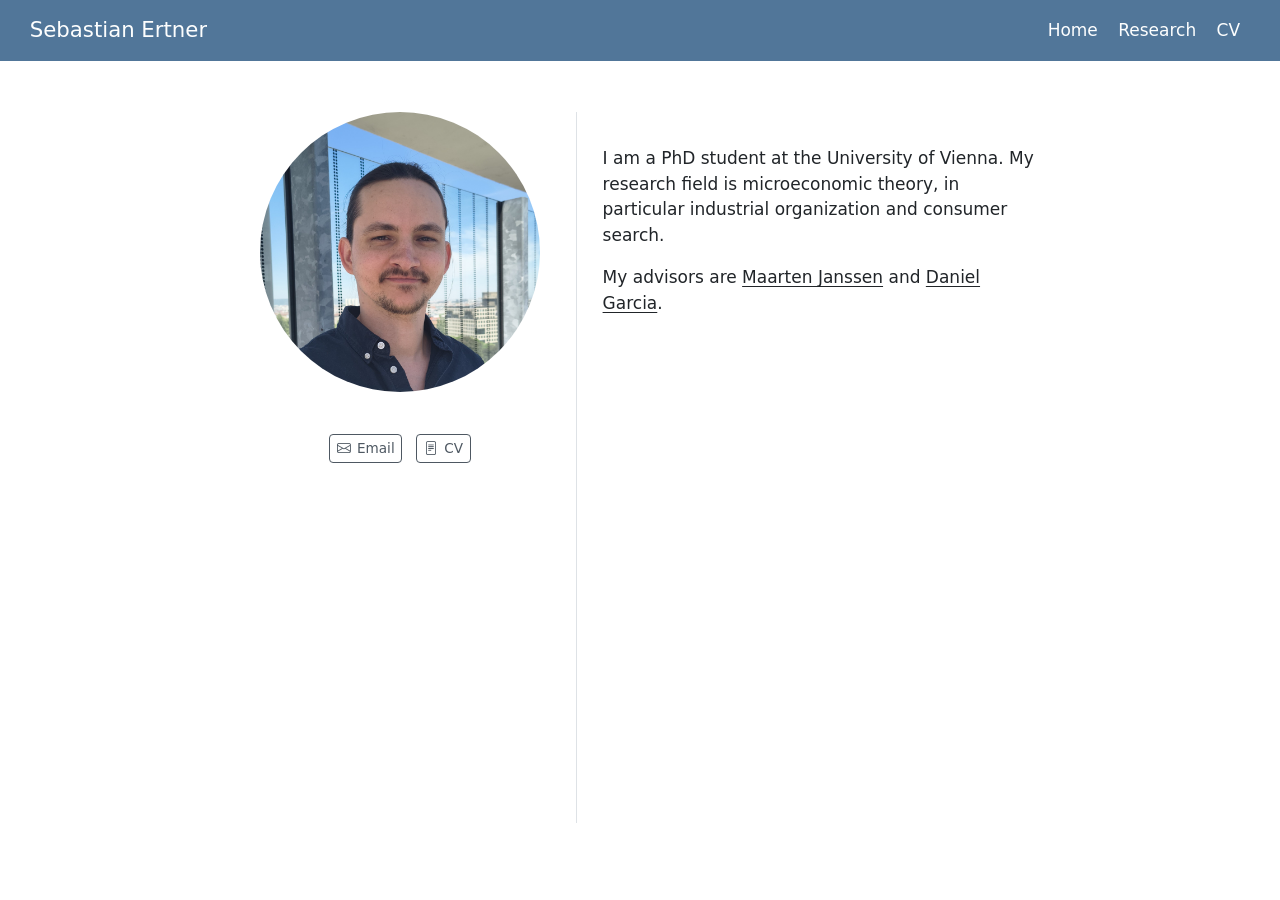
<file: docs/index.html>
<!DOCTYPE html>
<html xmlns="http://www.w3.org/1999/xhtml" lang="en" xml:lang="en"><head>

<meta charset="utf-8">
<meta name="generator" content="quarto-1.9.37">

<meta name="viewport" content="width=device-width, initial-scale=1.0, user-scalable=yes">


<title>Sebastian Ertner</title>
<style>
/* Default styles provided by pandoc.
** See https://pandoc.org/MANUAL.html#variables-for-html for config info.
*/
code{white-space: pre-wrap;}
span.smallcaps{font-variant: small-caps;}
div.columns{display: flex; gap: min(4vw, 1.5em);}
div.column{flex: auto; overflow-x: auto;}
div.hanging-indent{margin-left: 1.5em; text-indent: -1.5em;}
ul.task-list{list-style: none;}
ul.task-list li input[type="checkbox"] {
  width: 0.8em;
  margin: 0 0.8em 0.2em -1em; /* quarto-specific, see https://github.com/quarto-dev/quarto-cli/issues/4556 */ 
  vertical-align: middle;
}
</style>


<script src="site_libs/quarto-nav/quarto-nav.js"></script>
<script src="site_libs/quarto-nav/headroom.min.js"></script>
<script src="site_libs/clipboard/clipboard.min.js"></script>
<script src="site_libs/quarto-search/autocomplete.umd.js"></script>
<script src="site_libs/quarto-search/fuse.min.js"></script>
<script src="site_libs/quarto-search/quarto-search.js"></script>
<meta name="quarto:offset" content="./">
<link href="./images/favicon.svg" rel="icon" type="image/svg+xml">
<script src="site_libs/quarto-html/quarto.js" type="module"></script>
<script src="site_libs/quarto-html/tabsets/tabsets.js" type="module"></script>
<script src="site_libs/quarto-html/popper.min.js"></script>
<script src="site_libs/quarto-html/tippy.umd.min.js"></script>
<link href="site_libs/quarto-html/tippy.css" rel="stylesheet">
<link href="site_libs/quarto-html/quarto-syntax-highlighting-7f8f88aac4f3542376d5c11b86a4c14d.css" rel="stylesheet" id="quarto-text-highlighting-styles">
<script src="site_libs/bootstrap/bootstrap.min.js"></script>
<link href="site_libs/bootstrap/bootstrap-icons.css" rel="stylesheet">
<link href="site_libs/bootstrap/bootstrap-ece42c8223ec2bf36298a08f122c9a68.min.css" rel="stylesheet" append-hash="true" id="quarto-bootstrap" data-mode="light">
<script id="quarto-search-options" type="application/json">{
  "location": "navbar",
  "copy-button": false,
  "collapse-after": 3,
  "panel-placement": "end",
  "type": "overlay",
  "limit": 50,
  "keyboard-shortcut": [
    "f",
    "/",
    "s"
  ],
  "show-item-context": false,
  "language": {
    "search-no-results-text": "No results",
    "search-matching-documents-text": "matching documents",
    "search-copy-link-title": "Copy link to search",
    "search-hide-matches-text": "Hide additional matches",
    "search-more-match-text": "more match in this document",
    "search-more-matches-text": "more matches in this document",
    "search-clear-button-title": "Clear",
    "search-text-placeholder": "",
    "search-detached-cancel-button-title": "Cancel",
    "search-submit-button-title": "Submit",
    "search-label": "Search"
  }
}</script>


<link rel="stylesheet" href="styles.css">
</head>

<body class="nav-fixed fullcontent quarto-light">

<div id="quarto-search-results"></div>
  <header id="quarto-header" class="headroom fixed-top">
    <nav class="navbar navbar-expand-lg " data-bs-theme="dark">
      <div class="navbar-container container-fluid">
      <div class="navbar-brand-container mx-auto">
    <a class="navbar-brand" href="./index.html">
    <span class="navbar-title">Sebastian Ertner</span>
    </a>
  </div>
          <button class="navbar-toggler" type="button" data-bs-toggle="collapse" data-bs-target="#navbarCollapse" aria-controls="navbarCollapse" role="menu" aria-expanded="false" aria-label="Toggle navigation" onclick="if (window.quartoToggleHeadroom) { window.quartoToggleHeadroom(); }">
  <span class="navbar-toggler-icon"></span>
</button>
          <div class="collapse navbar-collapse" id="navbarCollapse">
            <ul class="navbar-nav navbar-nav-scroll ms-auto">
  <li class="nav-item">
    <a class="nav-link active" href="./index.html" aria-current="page"> 
<span class="menu-text">Home</span></a>
  </li>  
  <li class="nav-item">
    <a class="nav-link" href="./research.html"> 
<span class="menu-text">Research</span></a>
  </li>  
  <li class="nav-item">
    <a class="nav-link" href="./files/CV.pdf"> 
<span class="menu-text">CV</span></a>
  </li>  
</ul>
          </div> <!-- /navcollapse -->
            <div class="quarto-navbar-tools">
</div>
      </div> <!-- /container-fluid -->
    </nav>
</header>
<!-- content -->
<div id="quarto-content" class="quarto-container page-columns page-rows-contents page-layout-article page-navbar">
<!-- sidebar -->
<!-- margin-sidebar -->
    
<!-- main -->
<div class="quarto-about-trestles">
  <div class="about-entity">
    <img src="images/portrait.jpg" class="about-image
  round " style="height: 280px; width: 280px;">
<header id="title-block-header" class="quarto-title-block"></header>
    <div class="about-links">
  <a href="mailto:sebastian.ertner@univie.ac.at" class="about-link" rel="" target="">
    <i class="bi bi-envelope"></i>
     <span class="about-link-text">Email</span>
  </a>
  <a href="/files/CV.pdf" class="about-link" rel="" target="">
    <i class="bi bi-file-text"></i>
     <span class="about-link-text">CV</span>
  </a>
</div>
  </div>
  <div class="about-contents"><main class="content" id="quarto-document-content">
<section id="section" class="level1">
<h1></h1>
<p>I am a PhD student at the University of Vienna. My research field is microeconomic theory, in particular industrial organization and consumer search.</p>
<p>My advisors are <a href="https://maartenjanssen.at/" style="color: inherit;">Maarten Janssen</a> and <a href="https://sites.google.com/site/dggonzal/" style="color: inherit;">Daniel Garcia</a>.</p>


</section>
</main></div>
</div>
 <!-- /main -->
<script id="quarto-html-after-body" type="application/javascript">
  window.document.addEventListener("DOMContentLoaded", function (event) {
    const isCodeAnnotation = (el) => {
      for (const clz of el.classList) {
        if (clz.startsWith('code-annotation-')) {                     
          return true;
        }
      }
      return false;
    }
    const onCopySuccess = function(e) {
      // button target
      const button = e.trigger;
      // don't keep focus
      button.blur();
      // flash "checked"
      button.classList.add('code-copy-button-checked');
      var currentTitle = button.getAttribute("title");
      button.setAttribute("title", "Copied!");
      let tooltip;
      if (window.bootstrap) {
        button.setAttribute("data-bs-toggle", "tooltip");
        button.setAttribute("data-bs-placement", "left");
        button.setAttribute("data-bs-title", "Copied!");
        tooltip = new bootstrap.Tooltip(button, 
          { trigger: "manual", 
            customClass: "code-copy-button-tooltip",
            offset: [0, -8]});
        tooltip.show();    
      }
      setTimeout(function() {
        if (tooltip) {
          tooltip.hide();
          button.removeAttribute("data-bs-title");
          button.removeAttribute("data-bs-toggle");
          button.removeAttribute("data-bs-placement");
        }
        button.setAttribute("title", currentTitle);
        button.classList.remove('code-copy-button-checked');
      }, 1000);
      // clear code selection
      e.clearSelection();
    }
    const getTextToCopy = function(trigger) {
      const outerScaffold = trigger.parentElement.cloneNode(true);
      const codeEl = outerScaffold.querySelector('code');
      for (const childEl of codeEl.children) {
        if (isCodeAnnotation(childEl)) {
          childEl.remove();
        }
      }
      return codeEl.innerText;
    }
    const clipboard = new window.ClipboardJS('.code-copy-button:not([data-in-quarto-modal])', {
      text: getTextToCopy
    });
    clipboard.on('success', onCopySuccess);
    if (window.document.getElementById('quarto-embedded-source-code-modal')) {
      const clipboardModal = new window.ClipboardJS('.code-copy-button[data-in-quarto-modal]', {
        text: getTextToCopy,
        container: window.document.getElementById('quarto-embedded-source-code-modal')
      });
      clipboardModal.on('success', onCopySuccess);
    }
      var localhostRegex = new RegExp(/^(?:http|https):\/\/localhost\:?[0-9]*\//);
      var mailtoRegex = new RegExp(/^mailto:/);
        var filterRegex = new RegExp('/' + window.location.host + '/');
      var isInternal = (href) => {
          return filterRegex.test(href) || localhostRegex.test(href) || mailtoRegex.test(href);
      }
      // Inspect non-navigation links and adorn them if external
     var links = window.document.querySelectorAll('a[href]:not(.nav-link):not(.navbar-brand):not(.toc-action):not(.sidebar-link):not(.sidebar-item-toggle):not(.pagination-link):not(.no-external):not([aria-hidden]):not(.dropdown-item):not(.quarto-navigation-tool):not(.about-link)');
      for (var i=0; i<links.length; i++) {
        const link = links[i];
        if (!isInternal(link.href)) {
          // undo the damage that might have been done by quarto-nav.js in the case of
          // links that we want to consider external
          if (link.dataset.originalHref !== undefined) {
            link.href = link.dataset.originalHref;
          }
        }
      }
    function tippyHover(el, contentFn, onTriggerFn, onUntriggerFn) {
      const config = {
        allowHTML: true,
        maxWidth: 500,
        delay: 100,
        arrow: false,
        appendTo: function(el) {
            return el.parentElement;
        },
        interactive: true,
        interactiveBorder: 10,
        theme: 'quarto',
        placement: 'bottom-start',
      };
      if (contentFn) {
        config.content = contentFn;
      }
      if (onTriggerFn) {
        config.onTrigger = onTriggerFn;
      }
      if (onUntriggerFn) {
        config.onUntrigger = onUntriggerFn;
      }
      window.tippy(el, config); 
    }
    const noterefs = window.document.querySelectorAll('a[role="doc-noteref"]');
    for (var i=0; i<noterefs.length; i++) {
      const ref = noterefs[i];
      tippyHover(ref, function() {
        // use id or data attribute instead here
        let href = ref.getAttribute('data-footnote-href') || ref.getAttribute('href');
        try { href = new URL(href).hash; } catch {}
        const id = href.replace(/^#\/?/, "");
        const note = window.document.getElementById(id);
        if (note) {
          return note.innerHTML;
        } else {
          return "";
        }
      });
    }
    const xrefs = window.document.querySelectorAll('a.quarto-xref');
    const processXRef = (id, note) => {
      // Strip column container classes
      const stripColumnClz = (el) => {
        el.classList.remove("page-full", "page-columns");
        if (el.children) {
          for (const child of el.children) {
            stripColumnClz(child);
          }
        }
      }
      stripColumnClz(note)
      if (id === null || id.startsWith('sec-')) {
        // Special case sections, only their first couple elements
        const container = document.createElement("div");
        if (note.children && note.children.length > 2) {
          container.appendChild(note.children[0].cloneNode(true));
          for (let i = 1; i < note.children.length; i++) {
            const child = note.children[i];
            if (child.tagName === "P" && child.innerText === "") {
              continue;
            } else {
              container.appendChild(child.cloneNode(true));
              break;
            }
          }
          if (window.Quarto?.typesetMath) {
            window.Quarto.typesetMath(container);
          }
          return container.innerHTML
        } else {
          if (window.Quarto?.typesetMath) {
            window.Quarto.typesetMath(note);
          }
          return note.innerHTML;
        }
      } else {
        // Remove any anchor links if they are present
        const anchorLink = note.querySelector('a.anchorjs-link');
        if (anchorLink) {
          anchorLink.remove();
        }
        if (window.Quarto?.typesetMath) {
          window.Quarto.typesetMath(note);
        }
        if (note.classList.contains("callout")) {
          return note.outerHTML;
        } else {
          return note.innerHTML;
        }
      }
    }
    for (var i=0; i<xrefs.length; i++) {
      const xref = xrefs[i];
      tippyHover(xref, undefined, function(instance) {
        instance.disable();
        let url = xref.getAttribute('href');
        let hash = undefined; 
        if (url.startsWith('#')) {
          hash = url;
        } else {
          try { hash = new URL(url).hash; } catch {}
        }
        if (hash) {
          const id = hash.replace(/^#\/?/, "");
          const note = window.document.getElementById(id);
          if (note !== null) {
            try {
              const html = processXRef(id, note.cloneNode(true));
              instance.setContent(html);
            } finally {
              instance.enable();
              instance.show();
            }
          } else {
            // See if we can fetch this
            fetch(url.split('#')[0])
            .then(res => res.text())
            .then(html => {
              const parser = new DOMParser();
              const htmlDoc = parser.parseFromString(html, "text/html");
              const note = htmlDoc.getElementById(id);
              if (note !== null) {
                const html = processXRef(id, note);
                instance.setContent(html);
              } 
            }).finally(() => {
              instance.enable();
              instance.show();
            });
          }
        } else {
          // See if we can fetch a full url (with no hash to target)
          // This is a special case and we should probably do some content thinning / targeting
          fetch(url)
          .then(res => res.text())
          .then(html => {
            const parser = new DOMParser();
            const htmlDoc = parser.parseFromString(html, "text/html");
            const note = htmlDoc.querySelector('main.content');
            if (note !== null) {
              // This should only happen for chapter cross references
              // (since there is no id in the URL)
              // remove the first header
              if (note.children.length > 0 && note.children[0].tagName === "HEADER") {
                note.children[0].remove();
              }
              const html = processXRef(null, note);
              instance.setContent(html);
            } 
          }).finally(() => {
            instance.enable();
            instance.show();
          });
        }
      }, function(instance) {
      });
    }
        let selectedAnnoteEl;
        const selectorForAnnotation = ( cell, annotation) => {
          let cellAttr = 'data-code-cell="' + cell + '"';
          let lineAttr = 'data-code-annotation="' +  annotation + '"';
          const selector = 'span[' + cellAttr + '][' + lineAttr + ']';
          return selector;
        }
        const selectCodeLines = (annoteEl) => {
          const doc = window.document;
          const targetCell = annoteEl.getAttribute("data-target-cell");
          const targetAnnotation = annoteEl.getAttribute("data-target-annotation");
          const annoteSpan = window.document.querySelector(selectorForAnnotation(targetCell, targetAnnotation));
          const lines = annoteSpan.getAttribute("data-code-lines").split(",");
          const lineIds = lines.map((line) => {
            return targetCell + "-" + line;
          })
          let top = null;
          let height = null;
          let parent = null;
          if (lineIds.length > 0) {
              //compute the position of the single el (top and bottom and make a div)
              const el = window.document.getElementById(lineIds[0]);
              top = el.offsetTop;
              height = el.offsetHeight;
              parent = el.parentElement.parentElement;
            if (lineIds.length > 1) {
              const lastEl = window.document.getElementById(lineIds[lineIds.length - 1]);
              const bottom = lastEl.offsetTop + lastEl.offsetHeight;
              height = bottom - top;
            }
            if (top !== null && height !== null && parent !== null) {
              // cook up a div (if necessary) and position it 
              let div = window.document.getElementById("code-annotation-line-highlight");
              if (div === null) {
                div = window.document.createElement("div");
                div.setAttribute("id", "code-annotation-line-highlight");
                div.style.position = 'absolute';
                parent.appendChild(div);
              }
              div.style.top = top - 2 + "px";
              div.style.height = height + 4 + "px";
              div.style.left = 0;
              let gutterDiv = window.document.getElementById("code-annotation-line-highlight-gutter");
              if (gutterDiv === null) {
                gutterDiv = window.document.createElement("div");
                gutterDiv.setAttribute("id", "code-annotation-line-highlight-gutter");
                gutterDiv.style.position = 'absolute';
                const codeCell = window.document.getElementById(targetCell);
                const gutter = codeCell.querySelector('.code-annotation-gutter');
                gutter.appendChild(gutterDiv);
              }
              gutterDiv.style.top = top - 2 + "px";
              gutterDiv.style.height = height + 4 + "px";
            }
            selectedAnnoteEl = annoteEl;
          }
        };
        const unselectCodeLines = () => {
          const elementsIds = ["code-annotation-line-highlight", "code-annotation-line-highlight-gutter"];
          elementsIds.forEach((elId) => {
            const div = window.document.getElementById(elId);
            if (div) {
              div.remove();
            }
          });
          selectedAnnoteEl = undefined;
        };
          // Handle positioning of the toggle
      window.addEventListener(
        "resize",
        throttle(() => {
          elRect = undefined;
          if (selectedAnnoteEl) {
            selectCodeLines(selectedAnnoteEl);
          }
        }, 10)
      );
      function throttle(fn, ms) {
      let throttle = false;
      let timer;
        return (...args) => {
          if(!throttle) { // first call gets through
              fn.apply(this, args);
              throttle = true;
          } else { // all the others get throttled
              if(timer) clearTimeout(timer); // cancel #2
              timer = setTimeout(() => {
                fn.apply(this, args);
                timer = throttle = false;
              }, ms);
          }
        };
      }
        // Attach click handler to the DT
        const annoteDls = window.document.querySelectorAll('dt[data-target-cell]');
        for (const annoteDlNode of annoteDls) {
          annoteDlNode.addEventListener('click', (event) => {
            const clickedEl = event.target;
            if (clickedEl !== selectedAnnoteEl) {
              unselectCodeLines();
              const activeEl = window.document.querySelector('dt[data-target-cell].code-annotation-active');
              if (activeEl) {
                activeEl.classList.remove('code-annotation-active');
              }
              selectCodeLines(clickedEl);
              clickedEl.classList.add('code-annotation-active');
            } else {
              // Unselect the line
              unselectCodeLines();
              clickedEl.classList.remove('code-annotation-active');
            }
          });
        }
    const findCites = (el) => {
      const parentEl = el.parentElement;
      if (parentEl) {
        const cites = parentEl.dataset.cites;
        if (cites) {
          return {
            el,
            cites: cites.split(' ')
          };
        } else {
          return findCites(el.parentElement)
        }
      } else {
        return undefined;
      }
    };
    var bibliorefs = window.document.querySelectorAll('a[role="doc-biblioref"]');
    for (var i=0; i<bibliorefs.length; i++) {
      const ref = bibliorefs[i];
      const citeInfo = findCites(ref);
      if (citeInfo) {
        tippyHover(citeInfo.el, function() {
          var popup = window.document.createElement('div');
          citeInfo.cites.forEach(function(cite) {
            var citeDiv = window.document.createElement('div');
            citeDiv.classList.add('hanging-indent');
            citeDiv.classList.add('csl-entry');
            var biblioDiv = window.document.getElementById('ref-' + cite);
            if (biblioDiv) {
              citeDiv.innerHTML = biblioDiv.innerHTML;
            }
            popup.appendChild(citeDiv);
          });
          return popup.innerHTML;
        });
      }
    }
  });
  </script>
</div> <!-- /content -->




</body></html>
</file>
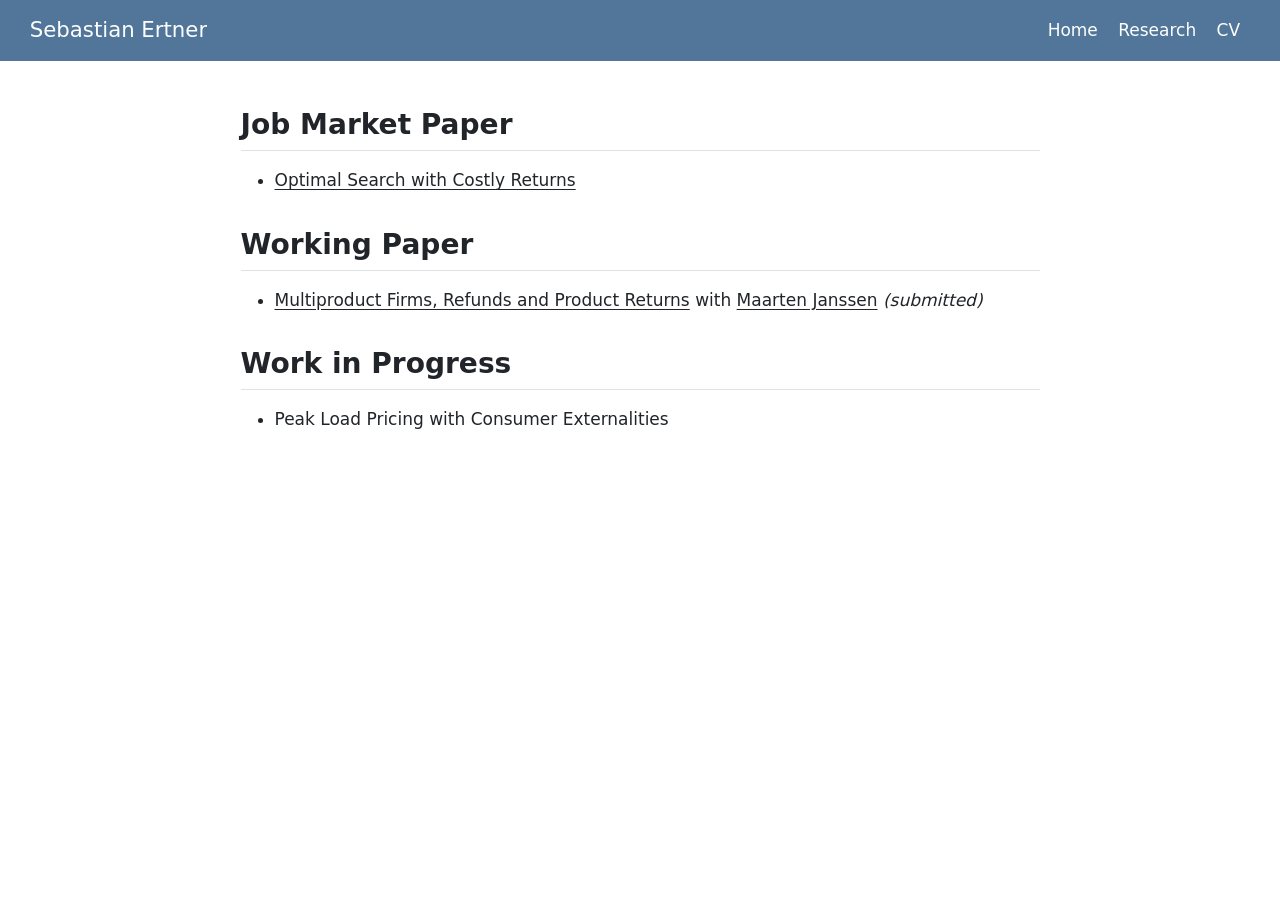
<file: docs/research.html>
<!DOCTYPE html>
<html xmlns="http://www.w3.org/1999/xhtml" lang="en" xml:lang="en"><head>

<meta charset="utf-8">
<meta name="generator" content="quarto-1.9.37">

<meta name="viewport" content="width=device-width, initial-scale=1.0, user-scalable=yes">


<title>Research – Sebastian Ertner</title>
<style>
/* Default styles provided by pandoc.
** See https://pandoc.org/MANUAL.html#variables-for-html for config info.
*/
code{white-space: pre-wrap;}
span.smallcaps{font-variant: small-caps;}
div.columns{display: flex; gap: min(4vw, 1.5em);}
div.column{flex: auto; overflow-x: auto;}
div.hanging-indent{margin-left: 1.5em; text-indent: -1.5em;}
ul.task-list{list-style: none;}
ul.task-list li input[type="checkbox"] {
  width: 0.8em;
  margin: 0 0.8em 0.2em -1em; /* quarto-specific, see https://github.com/quarto-dev/quarto-cli/issues/4556 */ 
  vertical-align: middle;
}
</style>


<script src="site_libs/quarto-nav/quarto-nav.js"></script>
<script src="site_libs/quarto-nav/headroom.min.js"></script>
<script src="site_libs/clipboard/clipboard.min.js"></script>
<script src="site_libs/quarto-search/autocomplete.umd.js"></script>
<script src="site_libs/quarto-search/fuse.min.js"></script>
<script src="site_libs/quarto-search/quarto-search.js"></script>
<meta name="quarto:offset" content="./">
<link href="./images/favicon.svg" rel="icon" type="image/svg+xml">
<script src="site_libs/quarto-html/quarto.js" type="module"></script>
<script src="site_libs/quarto-html/tabsets/tabsets.js" type="module"></script>
<script src="site_libs/quarto-html/popper.min.js"></script>
<script src="site_libs/quarto-html/tippy.umd.min.js"></script>
<link href="site_libs/quarto-html/tippy.css" rel="stylesheet">
<link href="site_libs/quarto-html/quarto-syntax-highlighting-7f8f88aac4f3542376d5c11b86a4c14d.css" rel="stylesheet" id="quarto-text-highlighting-styles">
<script src="site_libs/bootstrap/bootstrap.min.js"></script>
<link href="site_libs/bootstrap/bootstrap-icons.css" rel="stylesheet">
<link href="site_libs/bootstrap/bootstrap-ece42c8223ec2bf36298a08f122c9a68.min.css" rel="stylesheet" append-hash="true" id="quarto-bootstrap" data-mode="light">
<script id="quarto-search-options" type="application/json">{
  "location": "navbar",
  "copy-button": false,
  "collapse-after": 3,
  "panel-placement": "end",
  "type": "overlay",
  "limit": 50,
  "keyboard-shortcut": [
    "f",
    "/",
    "s"
  ],
  "show-item-context": false,
  "language": {
    "search-no-results-text": "No results",
    "search-matching-documents-text": "matching documents",
    "search-copy-link-title": "Copy link to search",
    "search-hide-matches-text": "Hide additional matches",
    "search-more-match-text": "more match in this document",
    "search-more-matches-text": "more matches in this document",
    "search-clear-button-title": "Clear",
    "search-text-placeholder": "",
    "search-detached-cancel-button-title": "Cancel",
    "search-submit-button-title": "Submit",
    "search-label": "Search"
  }
}</script>


<link rel="stylesheet" href="styles.css">
</head>

<body class="nav-fixed fullcontent quarto-light">

<div id="quarto-search-results"></div>
  <header id="quarto-header" class="headroom fixed-top">
    <nav class="navbar navbar-expand-lg " data-bs-theme="dark">
      <div class="navbar-container container-fluid">
      <div class="navbar-brand-container mx-auto">
    <a class="navbar-brand" href="./index.html">
    <span class="navbar-title">Sebastian Ertner</span>
    </a>
  </div>
          <button class="navbar-toggler" type="button" data-bs-toggle="collapse" data-bs-target="#navbarCollapse" aria-controls="navbarCollapse" role="menu" aria-expanded="false" aria-label="Toggle navigation" onclick="if (window.quartoToggleHeadroom) { window.quartoToggleHeadroom(); }">
  <span class="navbar-toggler-icon"></span>
</button>
          <div class="collapse navbar-collapse" id="navbarCollapse">
            <ul class="navbar-nav navbar-nav-scroll ms-auto">
  <li class="nav-item">
    <a class="nav-link" href="./index.html"> 
<span class="menu-text">Home</span></a>
  </li>  
  <li class="nav-item">
    <a class="nav-link active" href="./research.html" aria-current="page"> 
<span class="menu-text">Research</span></a>
  </li>  
  <li class="nav-item">
    <a class="nav-link" href="./files/CV.pdf"> 
<span class="menu-text">CV</span></a>
  </li>  
</ul>
          </div> <!-- /navcollapse -->
            <div class="quarto-navbar-tools">
</div>
      </div> <!-- /container-fluid -->
    </nav>
</header>
<!-- content -->
<div id="quarto-content" class="quarto-container page-columns page-rows-contents page-layout-article page-navbar">
<!-- sidebar -->
<!-- margin-sidebar -->
    
<!-- main -->
<main class="content" id="quarto-document-content"><header id="title-block-header" class="quarto-title-block"></header>




<section id="job-market-paper" class="level2">
<h2 data-anchor-id="job-market-paper">Job Market Paper</h2>
<ul>
<li><a href="files/Optimal-Search-with-Costly-Returns.pdf" style="color: inherit;">Optimal Search with Costly Returns</a></li>
</ul>
</section>
<section id="working-paper" class="level2">
<h2 data-anchor-id="working-paper">Working Paper</h2>
<ul>
<li><a href="files/Multiproduct-Firms-Refunds-and-Product-Returns.pdf" style="color: inherit;">Multiproduct Firms, Refunds and Product Returns</a> with <a href="https://maartenjanssen.at/" style="color: inherit;">Maarten Janssen</a> <i>(submitted)</i></li>
</ul>
</section>
<section id="work-in-progress" class="level2">
<h2 data-anchor-id="work-in-progress">Work in Progress</h2>
<ul>
<li>Peak Load Pricing with Consumer Externalities</li>
</ul>


</section>

</main> <!-- /main -->
<script id="quarto-html-after-body" type="application/javascript">
  window.document.addEventListener("DOMContentLoaded", function (event) {
    const isCodeAnnotation = (el) => {
      for (const clz of el.classList) {
        if (clz.startsWith('code-annotation-')) {                     
          return true;
        }
      }
      return false;
    }
    const onCopySuccess = function(e) {
      // button target
      const button = e.trigger;
      // don't keep focus
      button.blur();
      // flash "checked"
      button.classList.add('code-copy-button-checked');
      var currentTitle = button.getAttribute("title");
      button.setAttribute("title", "Copied!");
      let tooltip;
      if (window.bootstrap) {
        button.setAttribute("data-bs-toggle", "tooltip");
        button.setAttribute("data-bs-placement", "left");
        button.setAttribute("data-bs-title", "Copied!");
        tooltip = new bootstrap.Tooltip(button, 
          { trigger: "manual", 
            customClass: "code-copy-button-tooltip",
            offset: [0, -8]});
        tooltip.show();    
      }
      setTimeout(function() {
        if (tooltip) {
          tooltip.hide();
          button.removeAttribute("data-bs-title");
          button.removeAttribute("data-bs-toggle");
          button.removeAttribute("data-bs-placement");
        }
        button.setAttribute("title", currentTitle);
        button.classList.remove('code-copy-button-checked');
      }, 1000);
      // clear code selection
      e.clearSelection();
    }
    const getTextToCopy = function(trigger) {
      const outerScaffold = trigger.parentElement.cloneNode(true);
      const codeEl = outerScaffold.querySelector('code');
      for (const childEl of codeEl.children) {
        if (isCodeAnnotation(childEl)) {
          childEl.remove();
        }
      }
      return codeEl.innerText;
    }
    const clipboard = new window.ClipboardJS('.code-copy-button:not([data-in-quarto-modal])', {
      text: getTextToCopy
    });
    clipboard.on('success', onCopySuccess);
    if (window.document.getElementById('quarto-embedded-source-code-modal')) {
      const clipboardModal = new window.ClipboardJS('.code-copy-button[data-in-quarto-modal]', {
        text: getTextToCopy,
        container: window.document.getElementById('quarto-embedded-source-code-modal')
      });
      clipboardModal.on('success', onCopySuccess);
    }
      var localhostRegex = new RegExp(/^(?:http|https):\/\/localhost\:?[0-9]*\//);
      var mailtoRegex = new RegExp(/^mailto:/);
        var filterRegex = new RegExp('/' + window.location.host + '/');
      var isInternal = (href) => {
          return filterRegex.test(href) || localhostRegex.test(href) || mailtoRegex.test(href);
      }
      // Inspect non-navigation links and adorn them if external
     var links = window.document.querySelectorAll('a[href]:not(.nav-link):not(.navbar-brand):not(.toc-action):not(.sidebar-link):not(.sidebar-item-toggle):not(.pagination-link):not(.no-external):not([aria-hidden]):not(.dropdown-item):not(.quarto-navigation-tool):not(.about-link)');
      for (var i=0; i<links.length; i++) {
        const link = links[i];
        if (!isInternal(link.href)) {
          // undo the damage that might have been done by quarto-nav.js in the case of
          // links that we want to consider external
          if (link.dataset.originalHref !== undefined) {
            link.href = link.dataset.originalHref;
          }
        }
      }
    function tippyHover(el, contentFn, onTriggerFn, onUntriggerFn) {
      const config = {
        allowHTML: true,
        maxWidth: 500,
        delay: 100,
        arrow: false,
        appendTo: function(el) {
            return el.parentElement;
        },
        interactive: true,
        interactiveBorder: 10,
        theme: 'quarto',
        placement: 'bottom-start',
      };
      if (contentFn) {
        config.content = contentFn;
      }
      if (onTriggerFn) {
        config.onTrigger = onTriggerFn;
      }
      if (onUntriggerFn) {
        config.onUntrigger = onUntriggerFn;
      }
      window.tippy(el, config); 
    }
    const noterefs = window.document.querySelectorAll('a[role="doc-noteref"]');
    for (var i=0; i<noterefs.length; i++) {
      const ref = noterefs[i];
      tippyHover(ref, function() {
        // use id or data attribute instead here
        let href = ref.getAttribute('data-footnote-href') || ref.getAttribute('href');
        try { href = new URL(href).hash; } catch {}
        const id = href.replace(/^#\/?/, "");
        const note = window.document.getElementById(id);
        if (note) {
          return note.innerHTML;
        } else {
          return "";
        }
      });
    }
    const xrefs = window.document.querySelectorAll('a.quarto-xref');
    const processXRef = (id, note) => {
      // Strip column container classes
      const stripColumnClz = (el) => {
        el.classList.remove("page-full", "page-columns");
        if (el.children) {
          for (const child of el.children) {
            stripColumnClz(child);
          }
        }
      }
      stripColumnClz(note)
      if (id === null || id.startsWith('sec-')) {
        // Special case sections, only their first couple elements
        const container = document.createElement("div");
        if (note.children && note.children.length > 2) {
          container.appendChild(note.children[0].cloneNode(true));
          for (let i = 1; i < note.children.length; i++) {
            const child = note.children[i];
            if (child.tagName === "P" && child.innerText === "") {
              continue;
            } else {
              container.appendChild(child.cloneNode(true));
              break;
            }
          }
          if (window.Quarto?.typesetMath) {
            window.Quarto.typesetMath(container);
          }
          return container.innerHTML
        } else {
          if (window.Quarto?.typesetMath) {
            window.Quarto.typesetMath(note);
          }
          return note.innerHTML;
        }
      } else {
        // Remove any anchor links if they are present
        const anchorLink = note.querySelector('a.anchorjs-link');
        if (anchorLink) {
          anchorLink.remove();
        }
        if (window.Quarto?.typesetMath) {
          window.Quarto.typesetMath(note);
        }
        if (note.classList.contains("callout")) {
          return note.outerHTML;
        } else {
          return note.innerHTML;
        }
      }
    }
    for (var i=0; i<xrefs.length; i++) {
      const xref = xrefs[i];
      tippyHover(xref, undefined, function(instance) {
        instance.disable();
        let url = xref.getAttribute('href');
        let hash = undefined; 
        if (url.startsWith('#')) {
          hash = url;
        } else {
          try { hash = new URL(url).hash; } catch {}
        }
        if (hash) {
          const id = hash.replace(/^#\/?/, "");
          const note = window.document.getElementById(id);
          if (note !== null) {
            try {
              const html = processXRef(id, note.cloneNode(true));
              instance.setContent(html);
            } finally {
              instance.enable();
              instance.show();
            }
          } else {
            // See if we can fetch this
            fetch(url.split('#')[0])
            .then(res => res.text())
            .then(html => {
              const parser = new DOMParser();
              const htmlDoc = parser.parseFromString(html, "text/html");
              const note = htmlDoc.getElementById(id);
              if (note !== null) {
                const html = processXRef(id, note);
                instance.setContent(html);
              } 
            }).finally(() => {
              instance.enable();
              instance.show();
            });
          }
        } else {
          // See if we can fetch a full url (with no hash to target)
          // This is a special case and we should probably do some content thinning / targeting
          fetch(url)
          .then(res => res.text())
          .then(html => {
            const parser = new DOMParser();
            const htmlDoc = parser.parseFromString(html, "text/html");
            const note = htmlDoc.querySelector('main.content');
            if (note !== null) {
              // This should only happen for chapter cross references
              // (since there is no id in the URL)
              // remove the first header
              if (note.children.length > 0 && note.children[0].tagName === "HEADER") {
                note.children[0].remove();
              }
              const html = processXRef(null, note);
              instance.setContent(html);
            } 
          }).finally(() => {
            instance.enable();
            instance.show();
          });
        }
      }, function(instance) {
      });
    }
        let selectedAnnoteEl;
        const selectorForAnnotation = ( cell, annotation) => {
          let cellAttr = 'data-code-cell="' + cell + '"';
          let lineAttr = 'data-code-annotation="' +  annotation + '"';
          const selector = 'span[' + cellAttr + '][' + lineAttr + ']';
          return selector;
        }
        const selectCodeLines = (annoteEl) => {
          const doc = window.document;
          const targetCell = annoteEl.getAttribute("data-target-cell");
          const targetAnnotation = annoteEl.getAttribute("data-target-annotation");
          const annoteSpan = window.document.querySelector(selectorForAnnotation(targetCell, targetAnnotation));
          const lines = annoteSpan.getAttribute("data-code-lines").split(",");
          const lineIds = lines.map((line) => {
            return targetCell + "-" + line;
          })
          let top = null;
          let height = null;
          let parent = null;
          if (lineIds.length > 0) {
              //compute the position of the single el (top and bottom and make a div)
              const el = window.document.getElementById(lineIds[0]);
              top = el.offsetTop;
              height = el.offsetHeight;
              parent = el.parentElement.parentElement;
            if (lineIds.length > 1) {
              const lastEl = window.document.getElementById(lineIds[lineIds.length - 1]);
              const bottom = lastEl.offsetTop + lastEl.offsetHeight;
              height = bottom - top;
            }
            if (top !== null && height !== null && parent !== null) {
              // cook up a div (if necessary) and position it 
              let div = window.document.getElementById("code-annotation-line-highlight");
              if (div === null) {
                div = window.document.createElement("div");
                div.setAttribute("id", "code-annotation-line-highlight");
                div.style.position = 'absolute';
                parent.appendChild(div);
              }
              div.style.top = top - 2 + "px";
              div.style.height = height + 4 + "px";
              div.style.left = 0;
              let gutterDiv = window.document.getElementById("code-annotation-line-highlight-gutter");
              if (gutterDiv === null) {
                gutterDiv = window.document.createElement("div");
                gutterDiv.setAttribute("id", "code-annotation-line-highlight-gutter");
                gutterDiv.style.position = 'absolute';
                const codeCell = window.document.getElementById(targetCell);
                const gutter = codeCell.querySelector('.code-annotation-gutter');
                gutter.appendChild(gutterDiv);
              }
              gutterDiv.style.top = top - 2 + "px";
              gutterDiv.style.height = height + 4 + "px";
            }
            selectedAnnoteEl = annoteEl;
          }
        };
        const unselectCodeLines = () => {
          const elementsIds = ["code-annotation-line-highlight", "code-annotation-line-highlight-gutter"];
          elementsIds.forEach((elId) => {
            const div = window.document.getElementById(elId);
            if (div) {
              div.remove();
            }
          });
          selectedAnnoteEl = undefined;
        };
          // Handle positioning of the toggle
      window.addEventListener(
        "resize",
        throttle(() => {
          elRect = undefined;
          if (selectedAnnoteEl) {
            selectCodeLines(selectedAnnoteEl);
          }
        }, 10)
      );
      function throttle(fn, ms) {
      let throttle = false;
      let timer;
        return (...args) => {
          if(!throttle) { // first call gets through
              fn.apply(this, args);
              throttle = true;
          } else { // all the others get throttled
              if(timer) clearTimeout(timer); // cancel #2
              timer = setTimeout(() => {
                fn.apply(this, args);
                timer = throttle = false;
              }, ms);
          }
        };
      }
        // Attach click handler to the DT
        const annoteDls = window.document.querySelectorAll('dt[data-target-cell]');
        for (const annoteDlNode of annoteDls) {
          annoteDlNode.addEventListener('click', (event) => {
            const clickedEl = event.target;
            if (clickedEl !== selectedAnnoteEl) {
              unselectCodeLines();
              const activeEl = window.document.querySelector('dt[data-target-cell].code-annotation-active');
              if (activeEl) {
                activeEl.classList.remove('code-annotation-active');
              }
              selectCodeLines(clickedEl);
              clickedEl.classList.add('code-annotation-active');
            } else {
              // Unselect the line
              unselectCodeLines();
              clickedEl.classList.remove('code-annotation-active');
            }
          });
        }
    const findCites = (el) => {
      const parentEl = el.parentElement;
      if (parentEl) {
        const cites = parentEl.dataset.cites;
        if (cites) {
          return {
            el,
            cites: cites.split(' ')
          };
        } else {
          return findCites(el.parentElement)
        }
      } else {
        return undefined;
      }
    };
    var bibliorefs = window.document.querySelectorAll('a[role="doc-biblioref"]');
    for (var i=0; i<bibliorefs.length; i++) {
      const ref = bibliorefs[i];
      const citeInfo = findCites(ref);
      if (citeInfo) {
        tippyHover(citeInfo.el, function() {
          var popup = window.document.createElement('div');
          citeInfo.cites.forEach(function(cite) {
            var citeDiv = window.document.createElement('div');
            citeDiv.classList.add('hanging-indent');
            citeDiv.classList.add('csl-entry');
            var biblioDiv = window.document.getElementById('ref-' + cite);
            if (biblioDiv) {
              citeDiv.innerHTML = biblioDiv.innerHTML;
            }
            popup.appendChild(citeDiv);
          });
          return popup.innerHTML;
        });
      }
    }
  });
  </script>
</div> <!-- /content -->




</body></html>
</file>
<file: docs/site_libs/quarto-html/tippy.css>
.tippy-box[data-animation=fade][data-state=hidden]{opacity:0}[data-tippy-root]{max-width:calc(100vw - 10px)}.tippy-box{position:relative;background-color:#333;color:#fff;border-radius:4px;font-size:14px;line-height:1.4;white-space:normal;outline:0;transition-property:transform,visibility,opacity}.tippy-box[data-placement^=top]>.tippy-arrow{bottom:0}.tippy-box[data-placement^=top]>.tippy-arrow:before{bottom:-7px;left:0;border-width:8px 8px 0;border-top-color:initial;transform-origin:center top}.tippy-box[data-placement^=bottom]>.tippy-arrow{top:0}.tippy-box[data-placement^=bottom]>.tippy-arrow:before{top:-7px;left:0;border-width:0 8px 8px;border-bottom-color:initial;transform-origin:center bottom}.tippy-box[data-placement^=left]>.tippy-arrow{right:0}.tippy-box[data-placement^=left]>.tippy-arrow:before{border-width:8px 0 8px 8px;border-left-color:initial;right:-7px;transform-origin:center left}.tippy-box[data-placement^=right]>.tippy-arrow{left:0}.tippy-box[data-placement^=right]>.tippy-arrow:before{left:-7px;border-width:8px 8px 8px 0;border-right-color:initial;transform-origin:center right}.tippy-box[data-inertia][data-state=visible]{transition-timing-function:cubic-bezier(.54,1.5,.38,1.11)}.tippy-arrow{width:16px;height:16px;color:#333}.tippy-arrow:before{content:"";position:absolute;border-color:transparent;border-style:solid}.tippy-content{position:relative;padding:5px 9px;z-index:1}
</file>
<file: docs/site_libs/quarto-html/quarto-syntax-highlighting-7f8f88aac4f3542376d5c11b86a4c14d.css>
/* quarto syntax highlight colors */
:root {
  --quarto-hl-ot-color: #003B4F;
  --quarto-hl-at-color: #657422;
  --quarto-hl-ss-color: #20794D;
  --quarto-hl-an-color: #5E5E5E;
  --quarto-hl-fu-color: #4758AB;
  --quarto-hl-st-color: #20794D;
  --quarto-hl-cf-color: #003B4F;
  --quarto-hl-op-color: #5E5E5E;
  --quarto-hl-er-color: #AD0000;
  --quarto-hl-bn-color: #AD0000;
  --quarto-hl-al-color: #AD0000;
  --quarto-hl-va-color: #111111;
  --quarto-hl-bu-color: inherit;
  --quarto-hl-ex-color: inherit;
  --quarto-hl-pp-color: #AD0000;
  --quarto-hl-in-color: #5E5E5E;
  --quarto-hl-vs-color: #20794D;
  --quarto-hl-wa-color: #5E5E5E;
  --quarto-hl-do-color: #5E5E5E;
  --quarto-hl-im-color: #00769E;
  --quarto-hl-ch-color: #20794D;
  --quarto-hl-dt-color: #AD0000;
  --quarto-hl-fl-color: #AD0000;
  --quarto-hl-co-color: #5E5E5E;
  --quarto-hl-cv-color: #5E5E5E;
  --quarto-hl-cn-color: #8f5902;
  --quarto-hl-sc-color: #5E5E5E;
  --quarto-hl-dv-color: #AD0000;
  --quarto-hl-kw-color: #003B4F;
}

/* other quarto variables */
:root {
  --quarto-font-monospace: SFMono-Regular, Menlo, Monaco, Consolas, "Liberation Mono", "Courier New", monospace;
}

/* syntax highlight based on Pandoc's rules */
pre > code.sourceCode > span {
  color: #003B4F;
}

code.sourceCode > span {
  color: #003B4F;
}

div.sourceCode,
div.sourceCode pre.sourceCode {
  color: #003B4F;
}

/* Normal */
code span {
  color: #003B4F;
}

/* Alert */
code span.al {
  color: #AD0000;
  font-style: inherit;
}

/* Annotation */
code span.an {
  color: #5E5E5E;
  font-style: inherit;
}

/* Attribute */
code span.at {
  color: #657422;
  font-style: inherit;
}

/* BaseN */
code span.bn {
  color: #AD0000;
  font-style: inherit;
}

/* BuiltIn */
code span.bu {
  font-style: inherit;
}

/* ControlFlow */
code span.cf {
  color: #003B4F;
  font-weight: bold;
  font-style: inherit;
}

/* Char */
code span.ch {
  color: #20794D;
  font-style: inherit;
}

/* Constant */
code span.cn {
  color: #8f5902;
  font-style: inherit;
}

/* Comment */
code span.co {
  color: #5E5E5E;
  font-style: inherit;
}

/* CommentVar */
code span.cv {
  color: #5E5E5E;
  font-style: italic;
}

/* Documentation */
code span.do {
  color: #5E5E5E;
  font-style: italic;
}

/* DataType */
code span.dt {
  color: #AD0000;
  font-style: inherit;
}

/* DecVal */
code span.dv {
  color: #AD0000;
  font-style: inherit;
}

/* Error */
code span.er {
  color: #AD0000;
  font-style: inherit;
}

/* Extension */
code span.ex {
  font-style: inherit;
}

/* Float */
code span.fl {
  color: #AD0000;
  font-style: inherit;
}

/* Function */
code span.fu {
  color: #4758AB;
  font-style: inherit;
}

/* Import */
code span.im {
  color: #00769E;
  font-style: inherit;
}

/* Information */
code span.in {
  color: #5E5E5E;
  font-style: inherit;
}

/* Keyword */
code span.kw {
  color: #003B4F;
  font-weight: bold;
  font-style: inherit;
}

/* Operator */
code span.op {
  color: #5E5E5E;
  font-style: inherit;
}

/* Other */
code span.ot {
  color: #003B4F;
  font-style: inherit;
}

/* Preprocessor */
code span.pp {
  color: #AD0000;
  font-style: inherit;
}

/* SpecialChar */
code span.sc {
  color: #5E5E5E;
  font-style: inherit;
}

/* SpecialString */
code span.ss {
  color: #20794D;
  font-style: inherit;
}

/* String */
code span.st {
  color: #20794D;
  font-style: inherit;
}

/* Variable */
code span.va {
  color: #111111;
  font-style: inherit;
}

/* VerbatimString */
code span.vs {
  color: #20794D;
  font-style: inherit;
}

/* Warning */
code span.wa {
  color: #5E5E5E;
  font-style: italic;
}

.prevent-inlining {
  content: "</";
}

/*# sourceMappingURL=789ad8cd35626ba772517505b42a116e.css.map */
</file>
<file: docs/styles.css>
/* css styles */
@media screen and (max-width: 768px) {
    .quarto-about-trestles .about-entity {
        margin-top: 1rem !important;
        padding-right: 0rem !important;
    }
    
    .quarto-about-trestles .about-image-container {
        padding-top: 2rem !important;
    }
    
    .quarto-about-trestles .about-image {
        margin-top: 2rem !important;
    }
}
</file>
